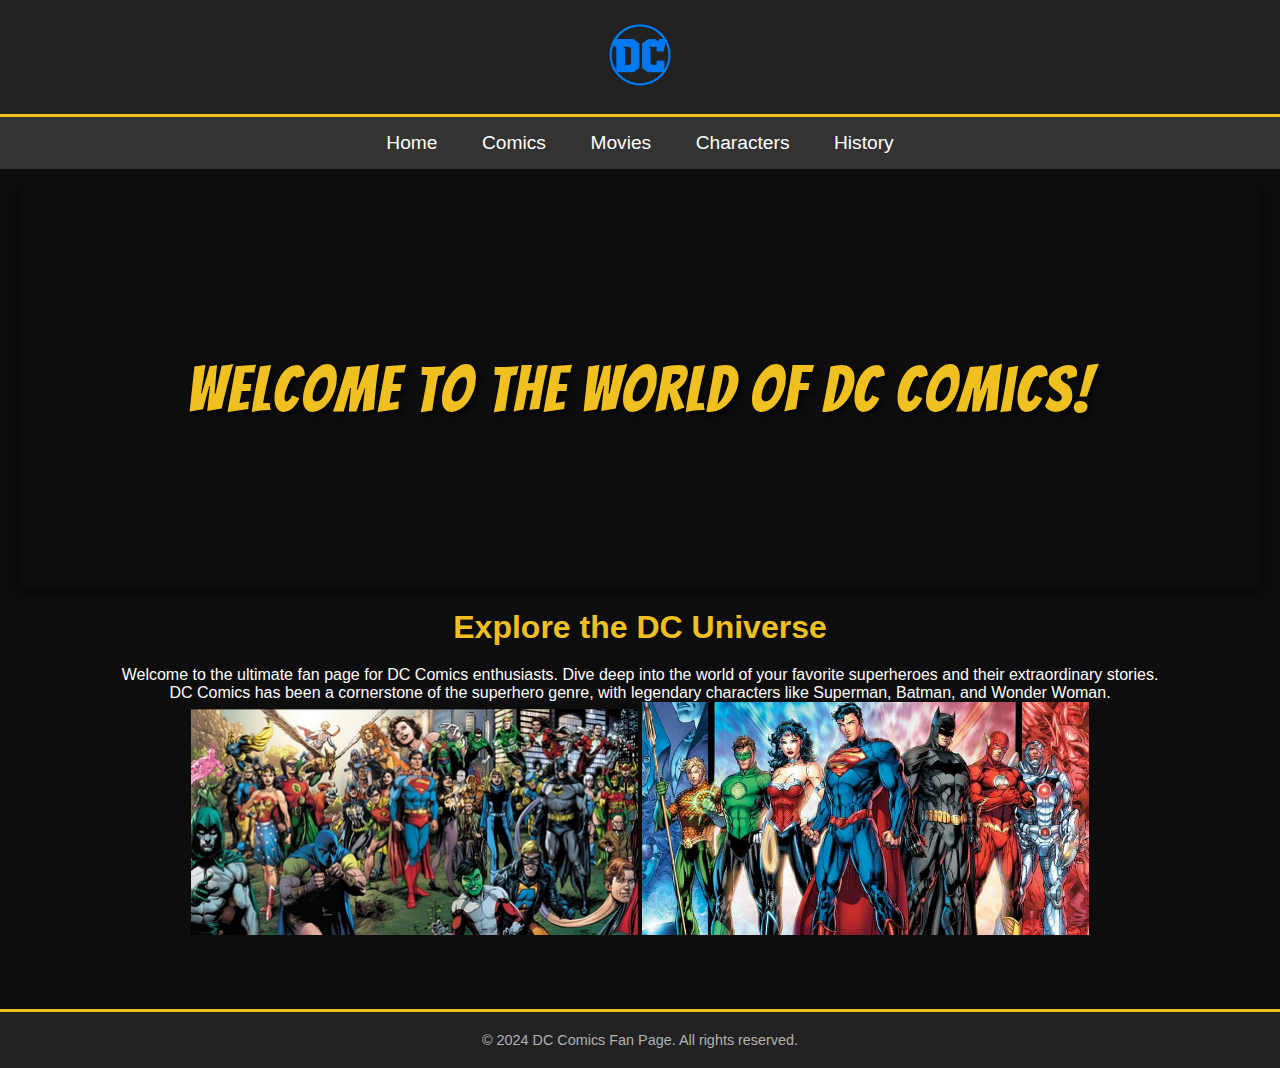
<file: DC_Comic_Website-main/index.html>
<!DOCTYPE html>
<head>
    <meta charset="UTF-8">
    <meta name="viewport" content="width=device-width, initial-scale=1.0">
    <title>DC Comics Fan Page</title>
    <link href="https://fonts.googleapis.com/css2?family=Bangers&family=Roboto:wght@400;700&display=swap" rel="stylesheet">
    <link rel="stylesheet" href="style.css">
</head>


    <header>
        <img src="./All_Images/DC_Comics_logo.png" alt="DC Comics Logo">
    </header>

    <nav>
        <a href="index.html">Home</a>
        <a href="comics.html">Comics</a>
        <a href="movies.html">Movies</a>
        <a href="characters.html">Characters</a>
        <a href="history.html">History</a>
    </nav>

    <main>
        <div class="hero">
            <h1>Welcome to the World of DC Comics!</h1>
        </div>

        <section class="content">
            <h2>Explore the DC Universe</h2>
            <p>Welcome to the ultimate fan page for DC Comics enthusiasts. Dive deep into the world of your favorite superheroes and their extraordinary stories.</p>
            <p>DC Comics has been a cornerstone of the superhero genre, with legendary characters like Superman, Batman, and Wonder Woman.</p>

            <div class="image-section">
                <img src="./All_Images/DC_Universe.jpg" alt="DC Universe" style="width: 36%; height: auto;">
                <img src="./All_Images/DC heros.jpg" alt="DC Heroes" style="width: 36%; height: auto;">
            </div>
        </section>
    </main>

    <footer>
        <p>&copy; 2024 DC Comics Fan Page. All rights reserved.</p>
    </footer>

</body>
</html>
</file>
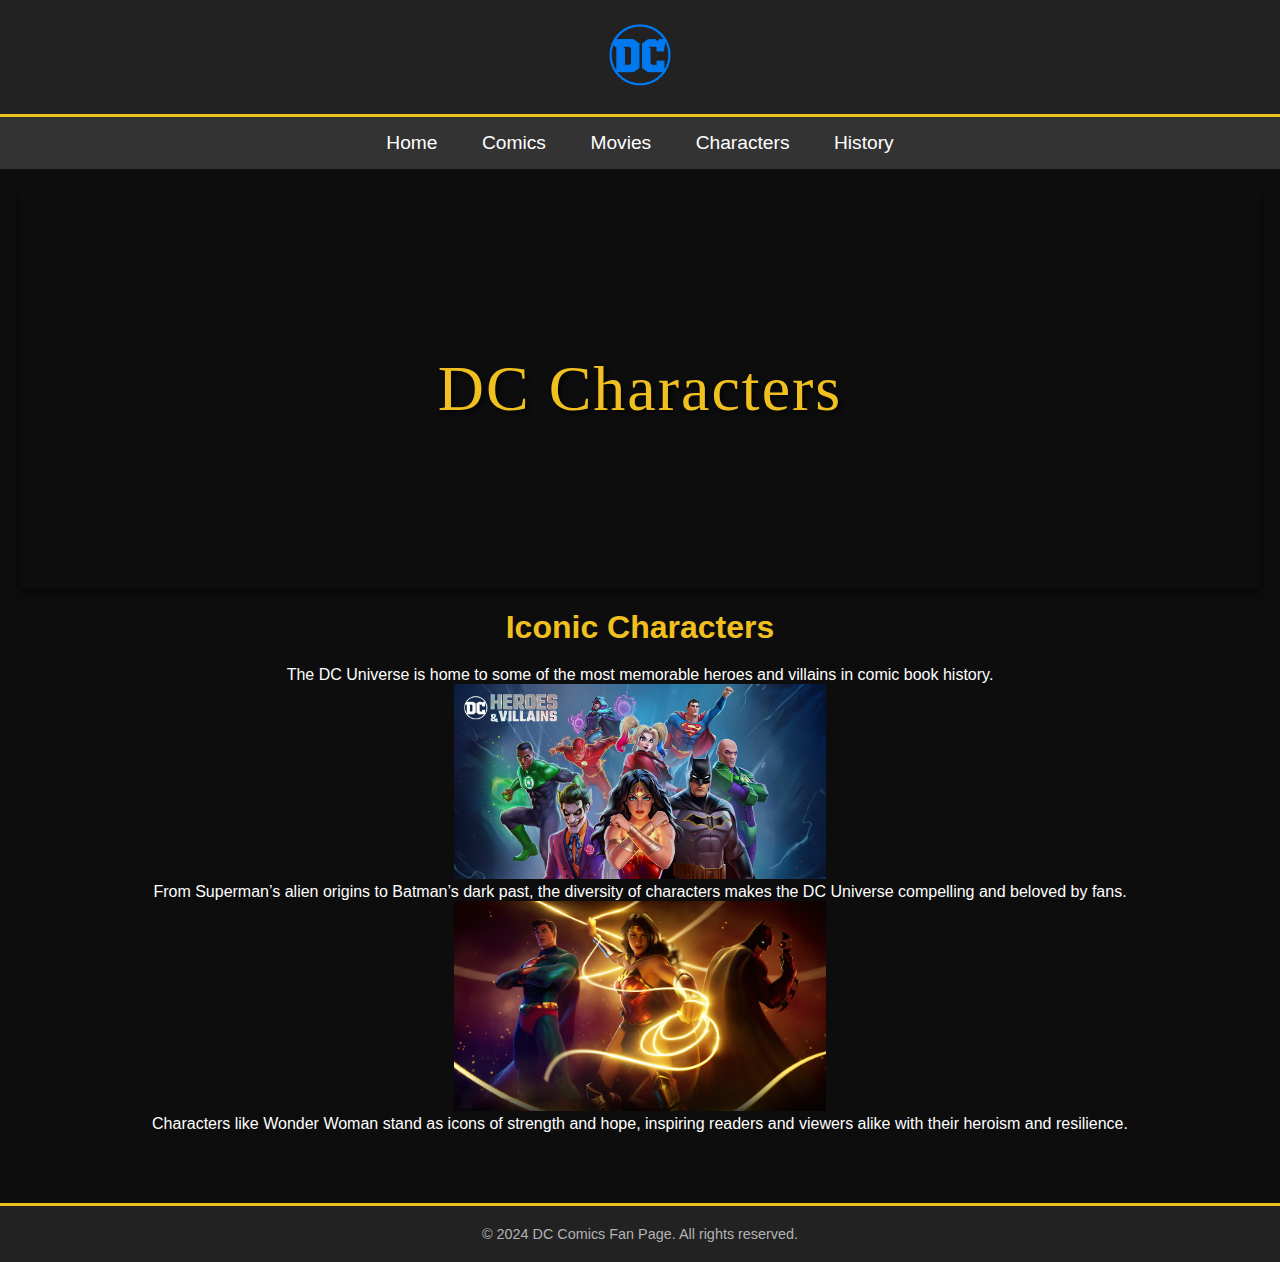
<file: DC_Comic_Website-main/characters.html>
<!DOCTYPE html>
<html lang="en">
<head>
    <meta charset="UTF-8">
    <meta name="viewport" content="width=device-width, initial-scale=1.0">
    <title>Characters - DC Comics Fan Page</title>
    <link rel="stylesheet" href="style.css">
</head>
<body>
    <header>
        <img src="./All_Images/DC_Comics_logo.png" alt="DC Comics Logo">
    </header>

    <nav>
        <a href="index.html">Home</a>
        <a href="comics.html">Comics</a>
        <a href="movies.html">Movies</a>
        <a href="characters.html">Characters</a>
        <a href="history.html">History</a>
    </nav>

    <main>
        <div class="hero">
            <h1>DC Characters</h1>
        </div>

        <section class="content">
            <h2>Iconic Characters</h2>
            <p>The DC Universe is home to some of the most memorable heroes and villains in comic book history.</p>

            <div class="image-section">
                <img src="./All_Images/DC_Heros&Villains.jpg" alt="DC Heroes" style="width: 30%; height: auto;">
                <p>From Superman’s alien origins to Batman’s dark past, the diversity of characters makes the DC Universe compelling and beloved by fans.</p>

                <img src="./All_Images/Superman_Batman_Wonderwomen.jpg" alt="Wonder Woman" style="width: 30%; height: auto;">
                <p>Characters like Wonder Woman stand as icons of strength and hope, inspiring readers and viewers alike with their heroism and resilience.</p>
            </div>
        </section>
    </main>

    <footer>
        <p>&copy; 2024 DC Comics Fan Page. All rights reserved.</p>
    </footer>
</body>
</html>
</file>
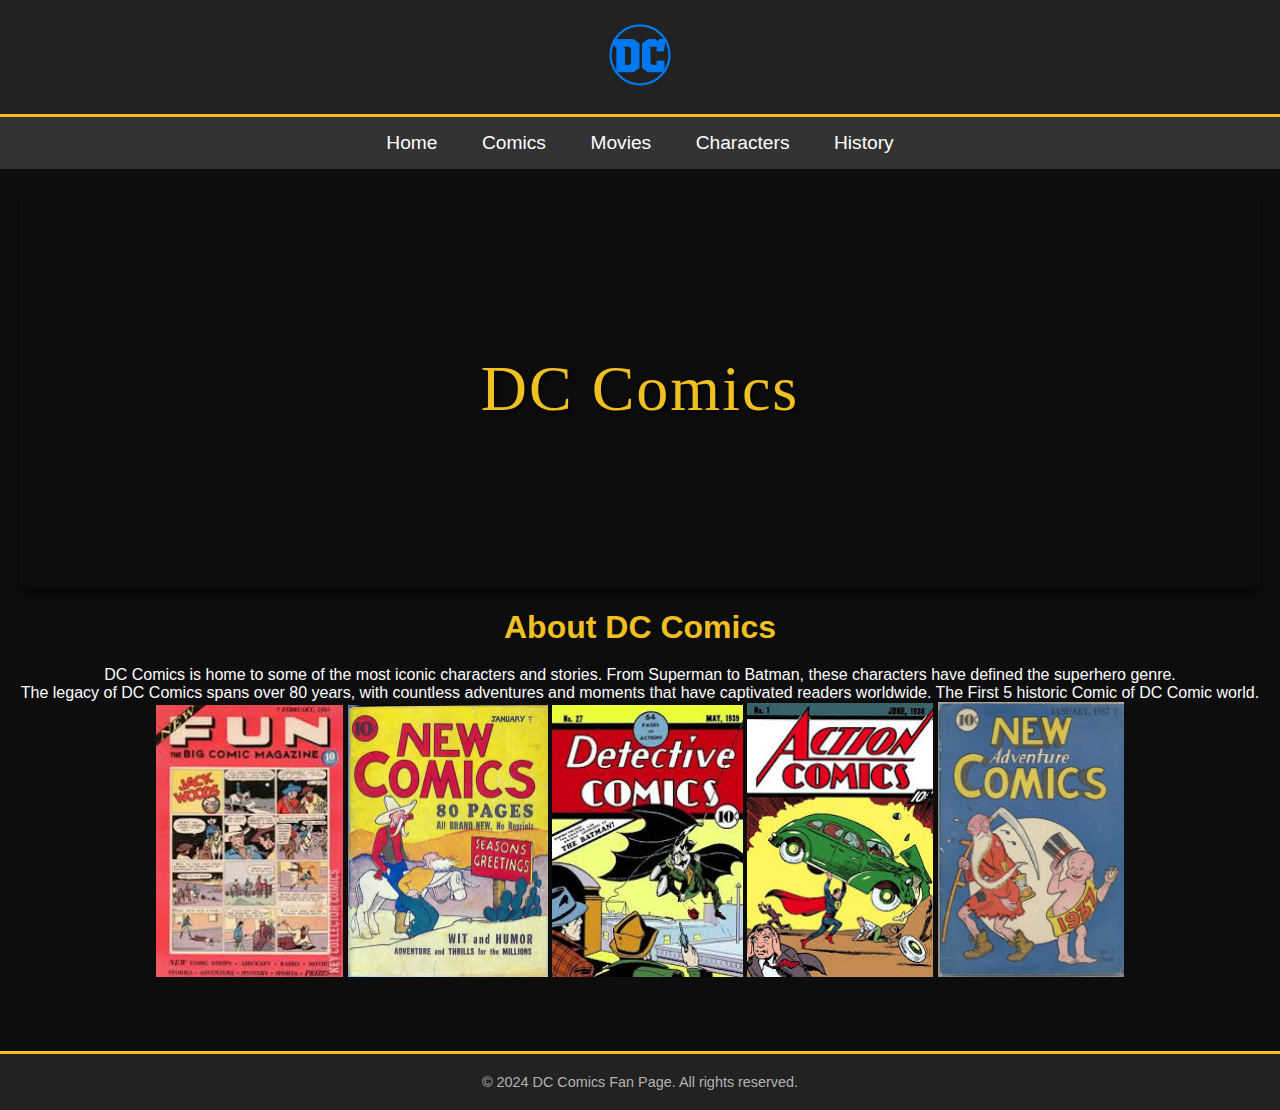
<file: DC_Comic_Website-main/comics.html>
<!DOCTYPE html>
<html lang="en">
<head>
    <meta charset="UTF-8">
    <meta name="viewport" content="width=device-width, initial-scale=1.0">
    <title>DC Comics - Explore the Comics</title>
    <link rel="stylesheet" href="style.css">
</head>
<body>

    <header>
        <img src="./All_Images/DC_Comics_logo.png" alt="DC Comics Logo">
    </header>

    <nav>
        <a href="index.html">Home</a>
        <a href="comics.html">Comics</a>
        <a href="movies.html">Movies</a>
        <a href="characters.html">Characters</a>
        <a href="history.html">History</a>
    </nav>

    <main>
        <div class="hero">
            <h1>DC Comics</h1>
        </div>

        <section class="content">
            <h2>About DC Comics</h2>
            <p>DC Comics is home to some of the most iconic characters and stories. From Superman to Batman, these characters have defined the superhero genre.</p>
            <p>The legacy of DC Comics spans over 80 years, with countless adventures and moments that have captivated readers worldwide. The First 5 historic Comic of DC Comic world. </p>

            <div class="image-section">
                <img src="./All_Images/DC_Comic_1.jpg" alt="DC Comic 1" style="width: 15.1%; height: auto;">
                <img src="./All_Images/DC_Comic_2.jpg" alt="DC Comic 2" style="width: 16.1%; height: auto;">
                <img src="./All_Images/DC_Comic_3.jpg" alt="DC Comic 3" style="width: 15.4%; height: auto;">
                <img src="./All_Images/DC_Comic_4.jpg" alt="DC Comic 4" style="width: 15%; height: auto;">
                <img src="./All_Images/DC_Comic_5.jpg" alt="DC Comic 5" style="width: 15%; height: auto;">
            </div>
        </section>
    </main>

    <footer>
        <p>&copy; 2024 DC Comics Fan Page. All rights reserved.</p>
    </footer>

</body>
</html>
</file>
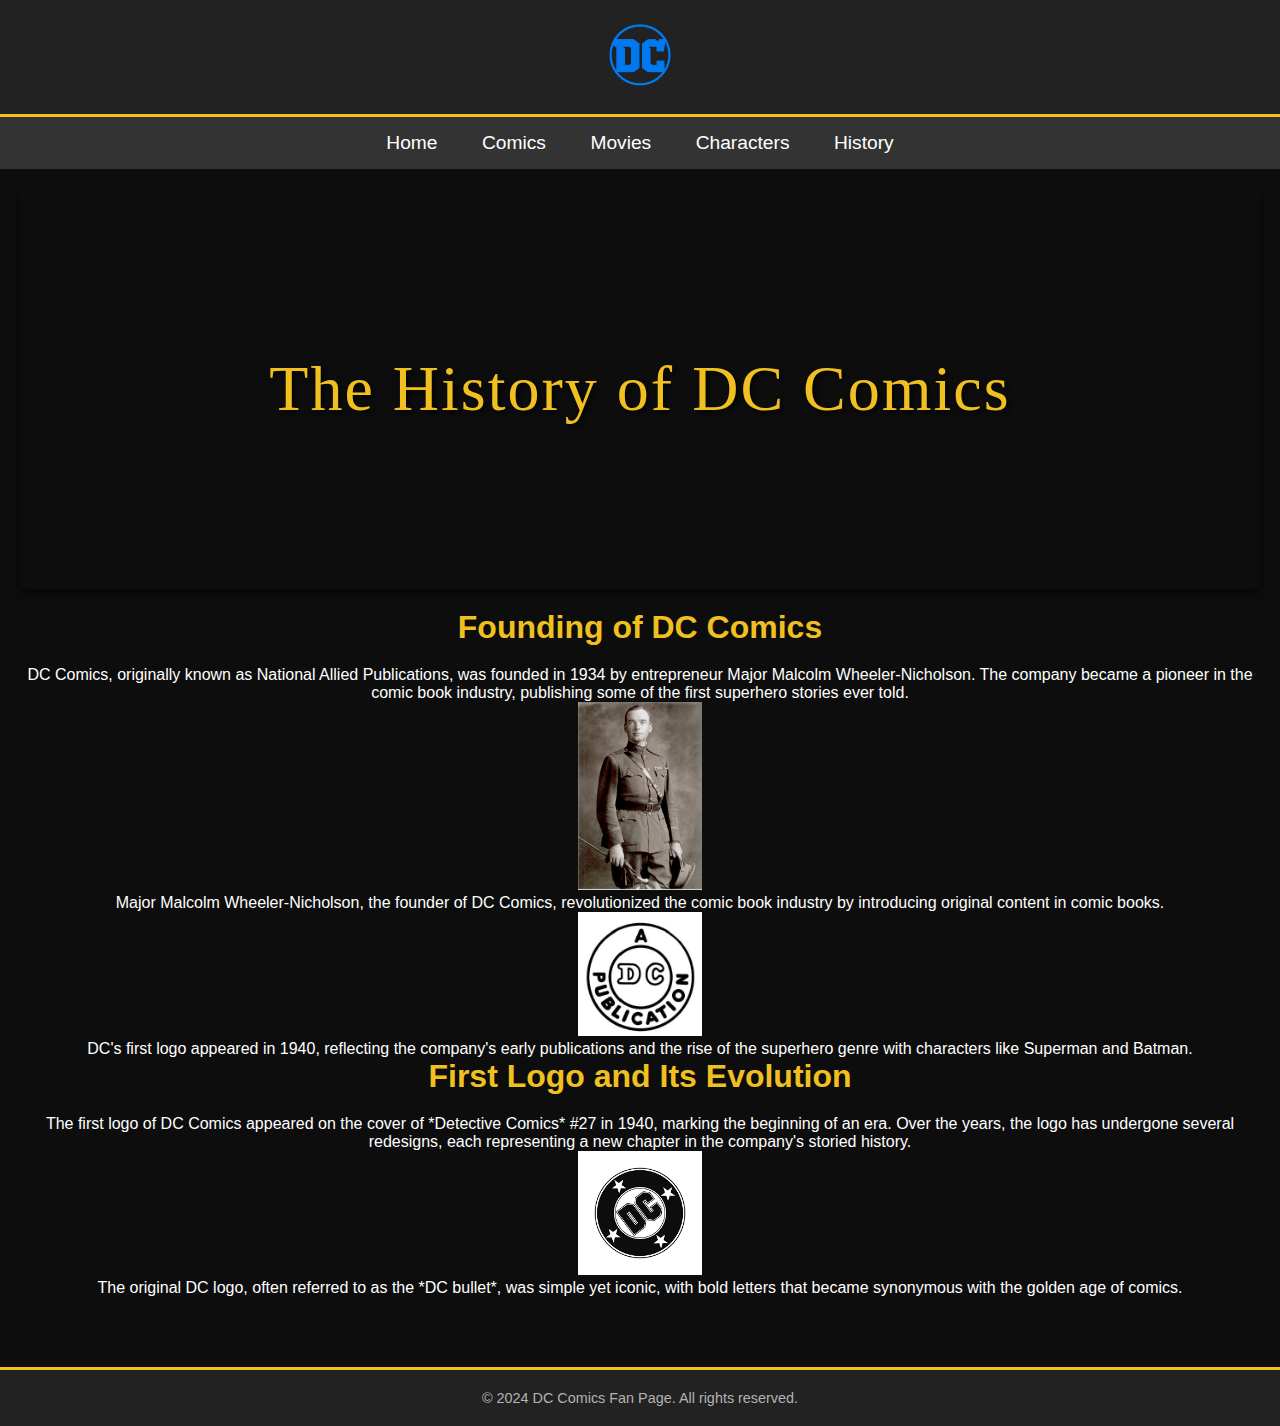
<file: DC_Comic_Website-main/history.html>
<!DOCTYPE html>
<html lang="en">
<head>
    <meta charset="UTF-8">
    <meta name="viewport" content="width=device-width, initial-scale=1.0">
    <title>History of DC Comics</title>
    <link rel="stylesheet" href="style.css">
</head>
<body>
    <header>
        <img src="./All_Images/DC_Comics_logo.png" alt="DC Comics Logo">
    </header>

    <nav>
        <a href="index.html">Home</a>
        <a href="comics.html">Comics</a>
        <a href="movies.html">Movies</a>
        <a href="characters.html">Characters</a>
        <a href="history.html">History</a>
    </nav>

    <main>
        <div class="hero">
            <h1>The History of DC Comics</h1>
        </div>

        <section class="content">
            <h2>Founding of DC Comics</h2>
            <p>DC Comics, originally known as National Allied Publications, was founded in 1934 by entrepreneur Major Malcolm Wheeler-Nicholson. The company became a pioneer in the comic book industry, publishing some of the first superhero stories ever told.</p>

            <div class="image-section">
                <img src="./All_Images/Major_Malcolm_Wheeler-Nicholson.jpg" alt="Major Malcolm Wheeler-Nicholson" style="width: 10%; height: auto;">
                <p>Major Malcolm Wheeler-Nicholson, the founder of DC Comics, revolutionized the comic book industry by introducing original content in comic books.</p>

                <img src="./All_Images/1st_comic_logo.jpg" alt="First DC Comics Logo" style="width: 10%; height: auto;">
                <p>DC's first logo appeared in 1940, reflecting the company's early publications and the rise of the superhero genre with characters like Superman and Batman.</p>
            </div>

            <h2>First Logo and Its Evolution</h2>
            <p>The first logo of DC Comics appeared on the cover of *Detective Comics* #27 in 1940, marking the beginning of an era. Over the years, the logo has undergone several redesigns, each representing a new chapter in the company's storied history.</p>

            <img src="./All_Images/DC_Bullet_logo.png" alt="First DC Logo" style="width: 10%; height: auto;">
            <p>The original DC logo, often referred to as the *DC bullet*, was simple yet iconic, with bold letters that became synonymous with the golden age of comics.</p>
        </section>
    </main>

    <footer>
        <p>&copy; 2024 DC Comics Fan Page. All rights reserved.</p>
    </footer>
</body>
</html>
</file>
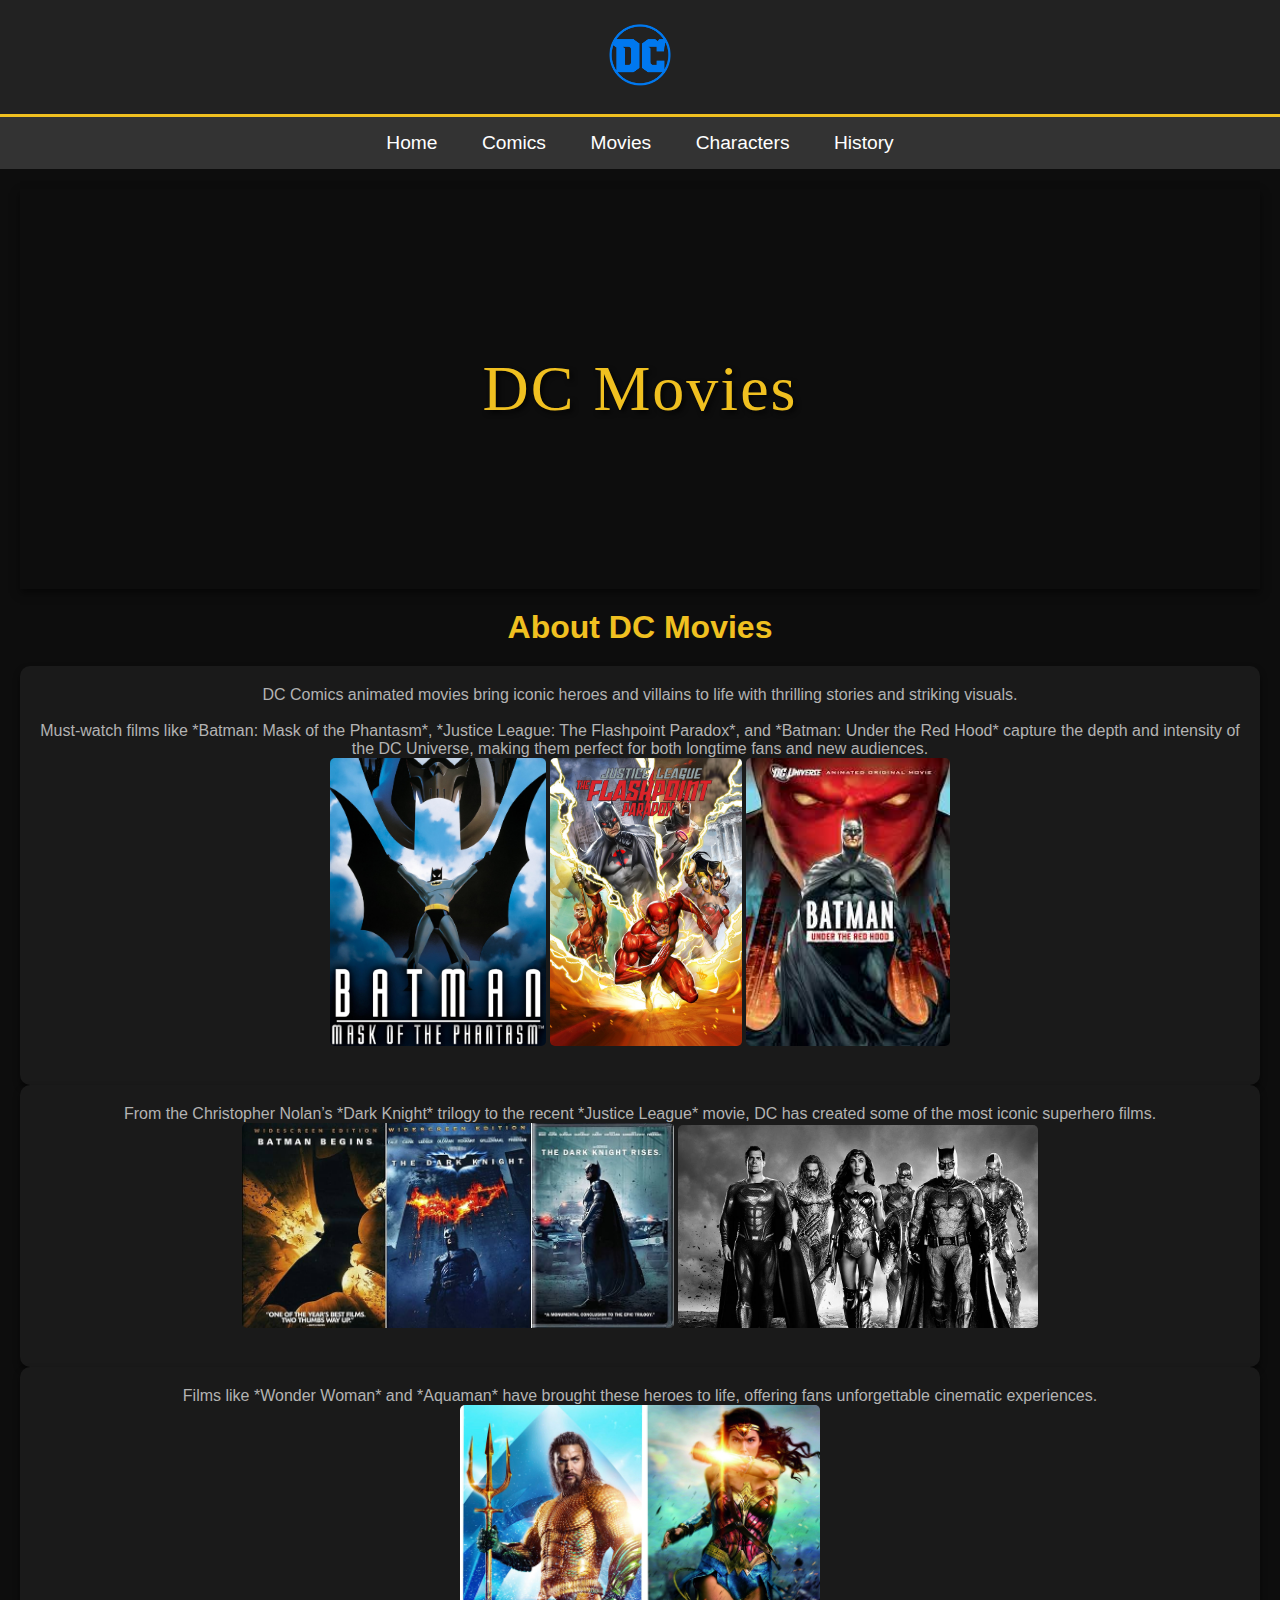
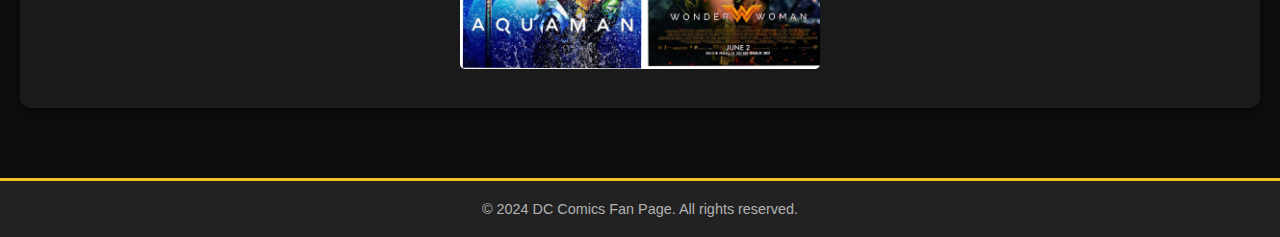
<file: DC_Comic_Website-main/movies.html>
<!DOCTYPE html>
<html lang="en">
<head>
    <meta charset="UTF-8">
    <meta name="viewport" content="width=device-width, initial-scale=1.0">
    <title>DC Movies</title>
    <link rel="stylesheet" href="style.css">
</head>
<body>

    <header>
        <img src="./All_Images/DC_Comics_logo.png" alt="DC Comics Logo">
    </header>

    <nav>
        <a href="index.html">Home</a>
        <a href="comics.html">Comics</a>
        <a href="movies.html">Movies</a>
        <a href="characters.html">Characters</a>
        <a href="history.html">History</a>
    </nav>

    <main>
        <div class="hero">
            <h1>DC Movies</h1>
        </div>

        <section class="content">
            <h2>About DC Movies</h2>
            <div class="flex-container">
                <div class="card">
                    <p>DC Comics animated movies bring iconic heroes and villains to life with thrilling stories and striking visuals.<br><br> Must-watch films like *Batman: Mask of the Phantasm*, *Justice League: The Flashpoint Paradox*, and *Batman: Under the Red Hood* capture the depth and intensity of the DC Universe, making them perfect for both longtime fans and new audiences.</p>
                    <img src="./All_Images/Animated_1.jpg" alt="Movie Image 1" style="width: 18%; height: auto;">
                    <img src="./All_Images/Animated_2.jpg" alt="Movie Image 2" style="width: 16%; height: auto;">
                    <img src="./All_Images/Animated_3.1.jpg" alt="Movie Image 3" style="width: 17%; height: auto;">
                </div>
                <div class="card">
                    <p>From the Christopher Nolan’s *Dark Knight* trilogy to the recent *Justice League* movie, DC has created some of the most iconic superhero films.</p>
                    <img src="./All_Images/Movie_1.jpg" alt="Movie Image 1" style="width: 36%; height: auto;">
                    <img src="./All_Images/Movie_2.1.jpg" alt="Movie Image 2" style="width: 30%; height: auto;">
                </div>
                <div class="card">
                    <p>Films like *Wonder Woman* and *Aquaman* have brought these heroes to life, offering fans unforgettable cinematic experiences.</p>
                    <img src="./All_Images/Movie_3.jpg" alt="Movie Image 3" style="width: 30%; height: auto;">
                </div>
            </div>
        </section>
    </main>

    <footer>
        <p>&copy; 2024 DC Comics Fan Page. All rights reserved.</p>
    </footer>

</body>
</html>
</file>
<file: DC_Comic_Website-main/style.css>
/* Reset styles */
* {
    margin: 0;
    padding: 0;
    box-sizing: border-box;
}

/* Body styling */
body {
    font-family: 'Arial', sans-serif;
    background-color: #0D0D0D;
    color: #FFFFFF;
}

/* Header styling */
header {
    background-color: #222;
    padding: 20px;
    text-align: center;
    border-bottom: 3px solid #f0c020;
}
header img {
    height: 70px;
}

/* Navigation bar styling */
nav {
    background-color: #333;
    padding: 15px 0;
    text-align: center;
}
nav a {
    color: #FFFFFF;
    text-decoration: none;
    margin: 0 20px;
    font-size: 1.2em;
    transition: color 0.3s;
}
nav a:hover {
    color: #f0c020;
}

/* Hero section styling */
.hero {
    background-image: url('https://example.com/dc-hero-background.jpg');
    background-size: cover;
    background-position: center;
    height: 400px;
    display: flex;
    align-items: center;
    justify-content: center;
    text-align: center;
    color: #f0c020;
    box-shadow: 0 4px 8px rgba(0, 0, 0, 0.5);
}

.hero h1 {
    font-family: 'Bangers', cursive;
    font-size: 4em;
    font-weight: normal;
    color: #f0c020;
    text-shadow: 3px 3px 5px rgba(0, 0, 0, 0.7);
    margin: 0;
    text-align: center;
    letter-spacing: 2px;
}

/* Content section styling */
main {
    padding: 20px;
}
.content {
    text-align: center;
    padding: 20px 0;
}
.content h2 {
    font-size: 2em;
    margin-bottom: 20px;
    color: #f0c020;
}

/* Card container styling */
.card-container {
    display: grid;
    grid-template-columns: repeat(3, 1fr);
    gap: 20px;
    padding: 20px;
}

/* Card styling */
.card {
    background-color: #1A1A1A;
    padding: 20px;
    border-radius: 10px;
    text-align: center;
    box-shadow: 0 4px 6px rgba(0, 0, 0, 0.5);
    transition: transform 0.3s, box-shadow 0.3s;
}
.card:hover {
    transform: translateY(-10px);
    box-shadow: 0 8px 12px rgba(0, 0, 0, 0.6);
}
.card img {
    max-width: 100%;
    border-radius: 5px;
    margin-bottom: 15px;
}
.card h3 {
    color: #f0c020;
    font-size: 1.5em;
    margin-bottom: 10px;
}
.card p {
    color: #b3b3b3;
}

/* Footer styling */
footer {
    background-color: #222;
    padding: 20px;
    text-align: center;
    border-top: 3px solid #f0c020;
    margin-top: 30px;
}
footer p {
    color: #b3b3b3;
    font-size: 0.9em;
}
</file>
